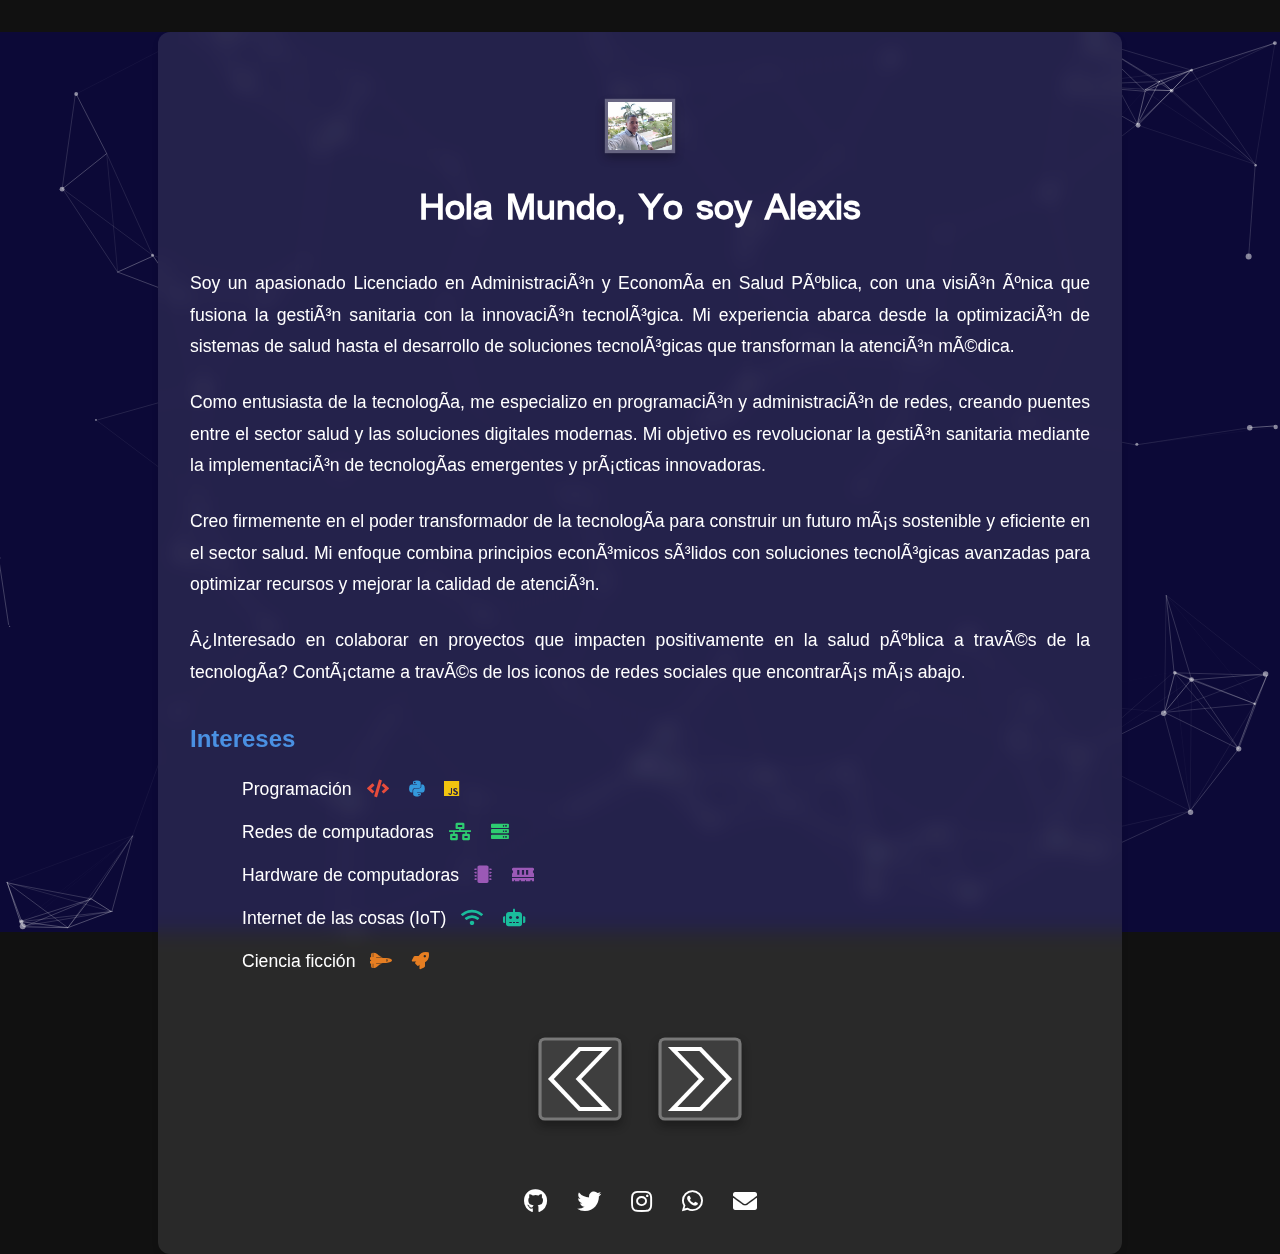
<file: index.html>
<!DOCTYPE html>
<html lang="es">
<head>
	 <meta http-equiv=“Content-Type” content=“text/html; charset=UTF-8” />
  <title>Sobre Alexis</title>
  <meta name="description" content="Alexis Parra González- Esta página web contiene mis intereses, particularmente en el campo de la programación.">
  <meta name="author" content="Alexis Parra González" />
  <meta name="viewport" content="width=device-width, initial-scale=1.0, minimum-scale=1.0, maximum-scale=1.0, user-scalable=no">
  <link rel="icon" href="icons/icon-computer.svg" type="image/icon type">
  <link rel="stylesheet" href="https://cdnjs.cloudflare.com/ajax/libs/font-awesome/5.15.4/css/all.min.css">
  <link rel="stylesheet" href="index.css">
</head>

<body onload="ref()">

<div id="particles-js"></div>
  

<script src="js/particles.js"></script>
<script src="js/app.js"></script>

<div class="panel" style="display: block;">
  

<img src="img/mug.jpg" alt="Profile" id="mug"></img>

<h1 id="htext">Hola Mundo, Yo soy Alexis</h1>
<p id="paratext">
    Soy un apasionado Licenciado en Administración y Economía en Salud Pública, con una visión única que fusiona la gestión sanitaria con la innovación tecnológica. Mi experiencia abarca desde la optimización de sistemas de salud hasta el desarrollo de soluciones tecnológicas que transforman la atención médica.
</p>

<p id="paratext">
    Como entusiasta de la tecnología, me especializo en programación y administración de redes, creando puentes entre el sector salud y las soluciones digitales modernas. Mi objetivo es revolucionar la gestión sanitaria mediante la implementación de tecnologías emergentes y prácticas innovadoras.
</p>

<p id="paratext">
    Creo firmemente en el poder transformador de la tecnología para construir un futuro más sostenible y eficiente en el sector salud. Mi enfoque combina principios económicos sólidos con soluciones tecnológicas avanzadas para optimizar recursos y mejorar la calidad de atención.
</p>

<p id="paratext">
    ¿Interesado en colaborar en proyectos que impacten positivamente en la salud pública a través de la tecnología? Contáctame a través de los iconos de redes sociales que encontrarás más abajo.
</p>

<div id="infocontainer">
    
<h2 id="h2text"><script type="text/javascript" src="js/listcontrol.js"></script></h2>
  <ul id="list">
  <li id="ele1"></li>
  <li id="ele2"></li>
  <li id="ele3"></li>
  <li id="ele4"></li>
  <li id="ele5"></li>

</ul>
</div>
    

<p align="center" id="nav">
<a onclick="onClickLeft()"><img src="icons/arrow_left.png" id="floating-button1" alt="LeftClick" name="btnn"></a>
<a onclick="onClickRight()"><img src="icons/arrow_right.png" id="floating-button1" alt="RightClick" name="btnn"></a>
</p>    


  <div class="social-links">
    <a href="https://github.com/cubanitoalex" target="_blank" class="social-icon">
      <i class="fab fa-github"></i>
    </a>
    <a href="https://twitter.com/cubanito_alex" target="_blank" class="social-icon">
      <i class="fab fa-twitter"></i>
    </a>
    <a href="https://www.instagram.com/cubanitoalexx" target="_blank" class="social-icon">
      <i class="fab fa-instagram"></i>
    </a>
    <a href="https://wa.me/5352469458" target="_blank" class="social-icon">
      <i class="fab fa-whatsapp"></i>
    </a>
    <a href="mailto:alexiparra@gmail.com" class="social-icon">
      <i class="fas fa-envelope"></i>
    </a>
  </div>
</div>

<script>
    // Deshabilitar click derecho
    document.addEventListener('contextmenu', function(e) {
      e.preventDefault();
    });

    // Deshabilitar teclas de inspección y otras teclas de desarrollo
    document.addEventListener('keydown', function(e) {
      // Deshabilitar F12
      if(e.keyCode == 123) {
        e.preventDefault();
      }
      
      // Deshabilitar Ctrl+Shift+I, Ctrl+Shift+J, Ctrl+Shift+U
      if(e.ctrlKey && e.shiftKey && (e.keyCode === 73 || e.keyCode === 74 || e.keyCode === 85)) {
        e.preventDefault();
      }
    });

    // Deshabilitar la vista del código fuente
    document.onkeypress = function (event) {
      event = (event || window.event);
      if (event.keyCode == 123) {
        return false;
      }
    }
  </script>

<!-- Modal para la imagen -->
<div id="imageModal" class="modal">
  <img class="modal-content" id="modalImg">
</div>

<script>
// Obtener elementos
var modal = document.getElementById("imageModal");
var img = document.getElementById("mug");
var modalImg = document.getElementById("modalImg");

// Cuando se hace clic en la imagen
img.onclick = function() {
  modal.style.display = "block";
  modalImg.src = this.src;
  document.body.style.overflow = 'hidden'; // Prevenir scroll
}

// Cerrar el modal al hacer clic en cualquier parte
modal.onclick = function() {
  modal.style.display = "none";
  document.body.style.overflow = 'auto'; // Restaurar scroll
}

// Prevenir que pointer-events: none afecte el clic en la imagen
img.style.pointerEvents = 'auto';
</script>

</body>
</html>
</file>
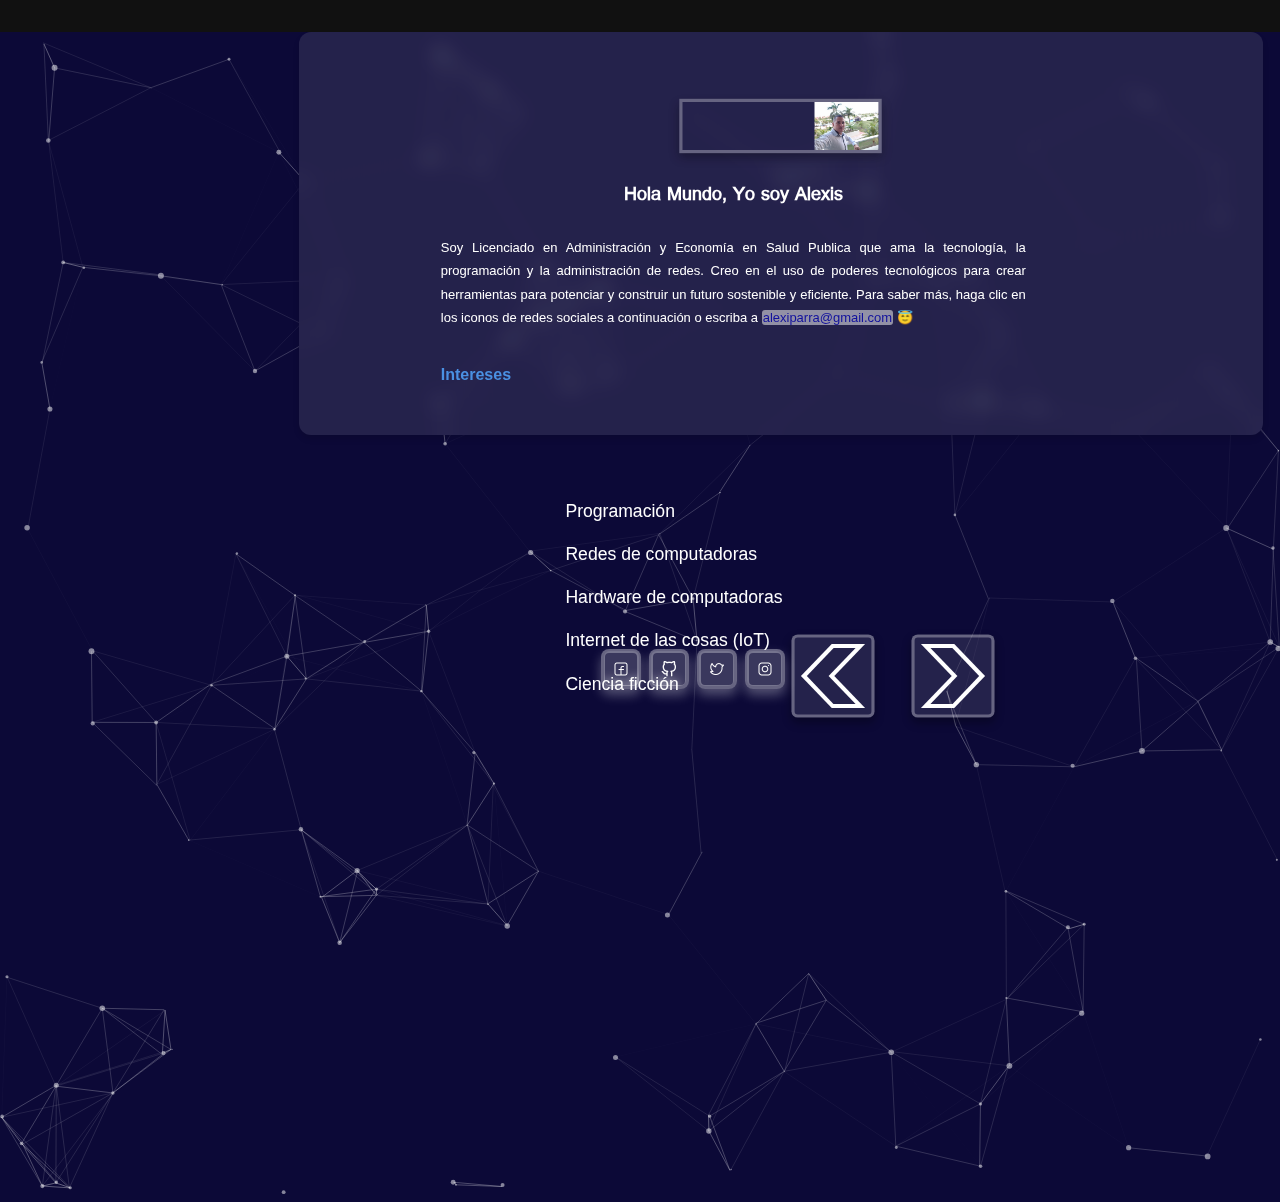
<file: mobile.html>
<!DOCTYPE html>
<html lang="en">
<head>
  <meta http-equiv=�Content-Type� content=�text/html; charset=UTF-8? />
  <title>Sobre Alexis</title>
  <meta name="description" content="Alexis Parra Gonz&aacute;lez- Esta p�gina web contiene mis intereses, particularmente en el campo de la programaci�n.">
  <meta name="author" content="Alexis Parra Gonz&aacute;lez" />
  <meta name="viewport" content="width=device-width, initial-scale=1.0, minimum-scale=1.0, maximum-scale=1.0, user-scalable=no">
  <link rel="icon" href="icons/icon-computer.svg" type="image/icon type">
  <link rel="stylesheet" type="text/css" href="index.css">
  <style type="text/css">
  	

  	#htext{
  		font-size: 20px;
  		top: 205px;
  		padding-left: 110px;
      width: 65%;
  	}

    #particles-js {
    position: absolute;
    width: 100%;
    height: 130%;
    background-color: #0c0937;
    }


  	#paratext{
  		font-size: 13px;
  		padding-left: 110px;
  		top: 250px;
      width: 65%;
  	}

  	#mug{
  		height: 155px;
  		width: 155px;
  		padding-left: 165px;
  	}

  	#h2text{
  		font-size: 16px;
  		top: 410px;
      padding-left: 110px;	
  	}

  	ul{
  		top: 450px;
  		left: 15%;
      padding-left: 90px;
  		position: absolute;
  	}

  	li{
  		font-size: 14px;
 
  	}


    #nav{
  	top: 540px;
  	position: absolute;
  	left: 50%;
	}


  	#social{
  	top: 595px;
    position: absolute;
    left: 31%;
    padding-left: 6px;
  	}

  	.panel{
  		left: 11%;
      width: 100%;
    }


  </style>


</head>

<body onload="ref()">
<script type="text/javascript"> 
if(window.innerHeight < window.innerWidth){
    alert("This webpage is intended to be viewed in potrait mode/on smartphone's only");
  } 
</script>

<div id="particles-js"></div>
  

<script src="js/particles.js"></script>
<script src="js/app.js"></script>

<Sdiv class="panel" style="display: block;">
  

<img src="img/mug.jpg" alt="Alex" id="mug"></img>

<h1 id="htext">Hola Mundo, Yo soy Alexis </h1>
<p id="paratext">Soy Licenciado en Administraci&oacute;n y Econom&iacute;a en Salud Publica que ama la tecnolog&iacute;a, la programaci&oacute;n y la administraci&oacute;n de redes. Creo en el uso de poderes tecnol&oacute;gicos para crear herramientas para potenciar y construir un futuro sostenible y eficiente. Para saber m&aacute;s, haga clic en los iconos de redes sociales a continuaci&oacute;n o escriba a <a style="background-color: white; opacity: 0.5; border-radius:3px; padding-left: 1px; padding-right: 1px;" href="mailto:alexiparra@gmail.com">alexiparra@gmail.com</a>  &#x1F607;</p>

<div id="infocontainer">
    
<h2 id="h2text"><script type="text/javascript" src="js/listcontrol.js"></script></h2>
  <ul id="list">
  <li id="ele1"></li>
  <li id="ele2"></li>
  <li id="ele3"></li>
  <li id="ele4"></li>
  <li id="ele5"></li>

</ul>
</div>
    

<p align="center" id="nav">
<a onclick="onClickLeft()"><img src="icons/arrow_left.png" id="floating-button1" alt="LeftClick" name="btnn"></a>
<a onclick="onClickRight()"><img src="icons/arrow_right.png" id="floating-button1" alt="RightClick" name="btnn"></a>
</p>    


  <p align="center" id="social">
    <a href="https://www.facebook.com/cubanitoalex" target="_blank"><img src="icons/facebook.png" alt="cubanitoalex Facebook" id="floating-button" name="btnn"></a> 
    <a href="https://github.com/cubanitoalex" target="_blank"><img src="icons/github.png" alt="cubanitoalex Github"  id="floating-button"></a>
    <a href="https://twitter.com/cubanito_alex" target="_blank"><img src="icons/twitter.png" alt="cubanito_alex Twitter"  id="floating-button"></a>
    <a href="https://www.instagram.com/cubanitoalexx" target="_blank"><img src="icons/instagram.png" alt="cubanitoalexx Instagram"  id="floating-button"></a>
      
  </p>
</div>
</body>
</html>
</file>
<file: index.css>
html,body,div,span,object,iframe,h1,h2,h3,h4,h5,h6,p,blockquote,pre,abbr,address,cite,code,del,dfn,em,img,ins,kbd,q,samp,small,strong,sub,sup,var,b,i,dl,dt,dd,ol,ul,li,fieldset,form,label,legend,table,caption,tbody,tfoot,thead,tr,th,td,article,aside,canvas,details,figcaption,figure,footer,header,hgroup,menu,nav,section,summary,time,mark,audio,video{margin:0;padding:0;border:0;outline:0;font-size:100%;vertical-align:baseline;background:transparent}
  body{line-height:1;}
article,aside,details,figcaption,figure,footer,header,hgroup,menu,nav,section{display:block}
nav ul{list-style:none}
blockquote,q{quotes:none}
blockquote:before,blockquote:after,q:before,q:after{content:none}
a{margin:0;padding:0;font-size:100%;vertical-align:baseline;background:transparent;text-decoration:none}
mark{background-color:#ff9;color:#000;font-style:italic;font-weight:bold}
del{text-decoration:line-through}
abbr[title],dfn[title]{border-bottom:1px dotted;cursor:help}
table{border-collapse:collapse;border-spacing:0}
hr{display:block;height:1px;border:0;border-top:1px solid #ccc;margin:1em 0;padding:0}
input,select{vertical-align:middle}
li{list-style:square; font-size: 20px; }

html,body{ 
  width:100%;
  height:100%;
  background:#111;
}

html{
  -webkit-tap-highlight-color: rgba(0, 0, 0, 0);
}

body {
  font-family: 'Arial', sans-serif;
  line-height: 1.6;
  background: #0c0937;
  color: white;
}

canvas{
  display:block;
  vertical-align:bottom;
}
/* ---- particles.js container ---- */

@font-face{
  font-family: 'Arabic Transparent';
  src : url('font/artro.ttf') format('truetype');
  font-weight: normal;
  font-size: normal;
}

#particles-js {
  position: fixed;
  width: 100%;
  height: 100%;
  background-color: #0c0937;
  z-index: 1;
}

.panel {
  font-family: 'Source Sans Pro', sans-serif;
  position: relative;
  z-index: 10;
  max-width: 900px;
  margin: 2rem auto;
  padding: 2rem;
  background: rgba(255, 255, 255, 0.1);
  backdrop-filter: blur(10px);
  border-radius: 12px;
  box-shadow: 0 4px 6px rgba(0, 0, 0, 0.1);
  padding-top: 40px !important;
}

#htext {
  font-family: 'Arabic Transparent', Arial, sans-serif;
  color: white;
  font-size: 2.5rem;
  margin-bottom: 1rem;
  text-align: center;
}

.logo-container {
  width: 300px;
  height: auto;
  margin: 20px auto !important;
  position: relative;
  z-index: 2;
  display: flex;
  justify-content: center;
  align-items: center;
}

img[src*="logo"] {
  max-width: 150px !important;
  height: auto !important;
  width: auto !important;
  display: block;
  margin: 0 auto;
  opacity: 0.9;
  transition: transform 0.3s ease;
}

img[src*="logo"]:hover {
  transform: scale(1.05);
  opacity: 1;
}

@media (max-width: 768px) {
  img[src*="logo"] {
    max-width: 120px !important;
  }
}

@media (max-width: 480px) {
  img[src*="logo"] {
    max-width: 100px !important;
  }
}

#mug {
  display: block;
  width: 300px;
  height: 300px;
  margin: 20px auto;
  display: block;
  box-shadow: 0 0 20px rgba(0, 0, 0, 0.5);
  transition: transform 0.3s ease;
  cursor: pointer;
}

#mug:hover {
  transform: scale(1.05);
}

@media (max-width: 768px) {
  #mug {
    width: 250px;
    height: 250px;
  }
}

#paratext {
  font-size: 1.1rem;
  line-height: 1.8;
  margin: 1.5rem 0;
  text-align: justify;
}

#h2text {
  font-size: 1.5rem;
  margin: 2rem 0 1rem;
  color: #4a90e2;
}

ul {
  margin-left: 2rem;
  margin-bottom: 2rem;
}

li {
  margin-bottom: 0.5rem;
  font-size: 1.1rem;
}

#nav, #social {
  display: flex;
  justify-content: center;
  gap: 1rem;
  margin: 2rem 0;
  position: relative;
  z-index: 10;
}

#floating-button, #floating-button1 {
  transition: transform 0.3s ease, box-shadow 0.3s ease;
  background: rgba(255, 255, 255, 0.1);
  border-radius: 8px;
  padding: 0.5rem;
}

#floating-button:hover, #floating-button1:hover {
  transform: scale(1.2);
  box-shadow: 0 0 15px rgba(255, 255, 255, 0.3);
}

.social-links {
    display: flex;
    justify-content: center;
    gap: 20px;
    margin-top: 20px;
}

.social-icon {
    color: #fff;
    font-size: 24px;
    transition: transform 0.3s ease, color 0.3s ease;
}

.social-icon:hover {
    transform: scale(1.2);
}

.fa-github:hover {
    color: #6e5494;
}

.fa-linkedin:hover {
    color: #0077b5;
}

.fa-whatsapp:hover {
    color: #25D366;
}

.fas, .fab {
    margin: 0 5px;
}

.fa-code { color: #ff6b6b; }
.fa-python { color: #4B8BBE; }
.fa-js { color: #f7df1e; }
.fa-network-wired { color: #00c853; }
.fa-server { color: #7e57c2; }
.fa-microchip { color: #ff7043; }
.fa-memory { color: #26c6da; }
.fa-wifi { color: #29b6f6; }
.fa-robot { color: #78909c; }
.fa-space-shuttle { color: #ec407a; }
.fa-rocket { color: #ff5722; }
.fa-mobile-alt { color: #42a5f5; }
.fa-android { color: #a4c639; }
.fa-apple { color: #666666; }
.fa-project-diagram { color: #26a69a; }
.fa-cloud { color: #29b6f6; }
.fa-cogs { color: #78909c; }
.fa-github { color: #ffffff; }
.fa-gamepad { color: #7e57c2; }
.fa-link { color: #26a69a; }
.fa-bitcoin { color: #f7931a; }
.fa-brain { color: #ec407a; }
.fa-shield-alt { color: #43a047; }
.fa-chart-line { color: #26c6da; }
.fa-envelope:hover {
    color: #EA4335;  /* Color rojo de Gmail */
}

/* Social Media Icons Styling */
#social {
  display: flex;
  justify-content: center;
  gap: 0.8rem;
  margin: 1rem auto;
  padding: 0.5rem;
  z-index: 10;
  position: relative;
}

#social a {
  width: 25px;
  height: 25px;
  display: flex;
  align-items: center;
  justify-content: center;
  background: rgba(255, 255, 255, 0.1);
  border-radius: 6px;
  backdrop-filter: blur(5px);
  transition: all 0.3s ease;
  padding: 5px;
}

#social a:hover {
  transform: translateY(-3px);
  background: rgba(255, 255, 255, 0.2);
  box-shadow: 0 4px 8px rgba(0, 0, 0, 0.2);
}

#social img {
  width: 16px !important;
  height: 16px !important;
  max-width: 16px !important;
  filter: brightness(0) invert(1);
}

/* Specific hover colors for each platform */
#social a[href*="github"]:hover {
  background: #24292e;
}

#social a[href*="twitter"]:hover {
  background: #1DA1F2;
}

#social a[href*="linkedin"]:hover {
  background: #0077B5;
}

#social a[href*="instagram"]:hover {
  background: linear-gradient(45deg, #405DE6, #5851DB, #833AB4, #C13584, #E1306C, #FD1D1D);
}

@media (max-width: 768px) {
  #social a {
    width: 22px;
    height: 22px;
    padding: 4px;
  }
  .logo-container {
    width: 200px;
  }
}

@media (max-width: 480px) {
  #htext {
    font-size: 1.5rem;
  }
  .logo-container {
    width: 150px;
  }
  #nav, #social {
    flex-wrap: wrap;
  }
}

/* Estilos para la lista de intereses */
ul {
    list-style: none;
    padding-left: 20px;
}

ul li {
    margin: 15px 0;
    font-size: 1.1em;
    display: flex;
    align-items: center;
    gap: 10px;
}

/* Efecto hover para los iconos */
.fas:hover, .fab:hover {
    transform: scale(1.2);
    filter: brightness(1.2);
    transition: all 0.3s ease;
}

/* Colores específicos para cada tipo de icono */
.fa-code { color: #e74c3c; }
.fa-python { color: #3498db; }
.fa-js { color: #f1c40f; }
.fa-network-wired, .fa-server { color: #2ecc71; }
.fa-microchip, .fa-memory { color: #9b59b6; }
.fa-wifi, .fa-robot { color: #1abc9c; }
.fa-space-shuttle, .fa-rocket { color: #e67e22; }

/* Reducción más agresiva del logo */
[class*="logo"], [id*="logo"], 
.panel img, .panel svg, 
#particles-js img, #particles-js svg,
img[alt*="logo"], img[alt*="Logo"],
svg {
  max-width: 80px !important;
  width: 80px !important;
  height: auto !important;
  transform: scale(0.8) !important;
}

/* Contenedor del logo */
.logo-container, 
[class*="logo-container"],
[id*="logo-container"] {
  width: 80px !important;
  height: auto !important;
  margin: 1rem auto !important;
  transform-origin: center !important;
}

/* Ajustes específicos para el logo en el panel */
.panel .logo-container,
.panel svg,
.panel img[alt*="logo"] {
  max-width: 80px !important;
  width: 80px !important;
}

/* Responsive */
@media (max-width: 768px) {
  [class*="logo"], [id*="logo"], 
  .panel img, .panel svg,
  #particles-js img, #particles-js svg,
  img[alt*="logo"], img[alt*="Logo"],
  svg {
    max-width: 60px !important;
    width: 60px !important;
  }
  
  .logo-container {
    width: 60px !important;
  }
}

@media (max-width: 480px) {
  [class*="logo"], [id*="logo"], 
  .panel img, .panel svg,
  #particles-js img, #particles-js svg,
  img[alt*="logo"], img[alt*="Logo"],
  svg {
    max-width: 50px !important;
    width: 50px !important;
  }
  
  .logo-container {
    width: 50px !important;
  }
}

/* Mantener los iconos sociales pequeños */
#social img, 
#social svg, 
.social-icons img, 
.social-icons svg {
  width: 16px !important;
  height: 16px !important;
  max-width: 16px !important;
  transform: none !important;
}

@keyframes rotate360 {
  from {
    transform: rotate(0deg);
  }
  to {
    transform: rotate(360deg);
  }
}

/* Estilos super específicos para la imagen de perfil */
img,
img.profile-pic,
.profile-pic,
[alt*="Profile"],
[alt*="profile"],
[alt*="Avatar"],
[alt*="avatar"] {
  width: 150px !important;
  height: 150px !important;
  margin: 20px auto !important;
  display: block !important;
  cursor: pointer !important;
  transition: all 0.3s ease !important;
  border: 4px solid rgba(255, 255, 255, 0.3) !important;
  box-shadow: 0 6px 12px rgba(0, 0, 0, 0.3) !important;
  object-fit: cover !important;
}

img:hover,
img.profile-pic:hover,
.profile-pic:hover,
[alt*="Profile"]:hover,
[alt*="profile"]:hover,
[alt*="Avatar"]:hover,
[alt*="avatar"]:hover {
  transform: scale(1.1) !important;
  border-color: rgba(255, 255, 255, 0.6) !important;
  box-shadow: 0 8px 16px rgba(0, 0, 0, 0.4) !important;
}

img:active,
img.profile-pic:active,
.profile-pic:active,
[alt*="Profile"]:active,
[alt*="profile"]:active,
[alt*="Avatar"]:active,
[alt*="avatar"]:active {
  animation: profileRotate 0.8s ease-in-out !important;
}

@keyframes profileRotate {
  0% {
    transform: rotate(0deg) scale(1.1);
  }
  100% {
    transform: rotate(360deg) scale(1.1);
  }
}

/* Asegurarse de que ningún otro estilo sobrescriba estos */
.profile-pic,
.avatar,
.user-image {
  width: 150px !important;
  height: 150px !important;
}

/* Protección contra selección y copia de texto */
body {
    -webkit-user-select: none;
    -moz-user-select: none;
    -ms-user-select: none;
    user-select: none;
    -webkit-touch-callout: none;
}

/* Proteger imágenes contra arrastrar y soltar */
img {
    -webkit-user-drag: none;
    -khtml-user-drag: none;
    -moz-user-drag: none;
    -o-user-drag: none;
    user-drag: none;
    pointer-events: none;
}

/* Estilos para el modal de la imagen */
.modal {
    display: none;
    position: fixed;
    z-index: 1000;
    top: 0;
    left: 0;
    width: 100%;
    height: 100%;
    background-color: rgba(0, 0, 0, 0.9);
    cursor: pointer;
}

.modal-content {
    margin: auto;
    display: block;
    width: 80%;
    max-width: 700px;
    position: relative;
    top: 50%;
    transform: translateY(-50%);
    border-radius: 15px;
    animation: zoom 0.3s ease;
}

@keyframes zoom {
    from {transform: translateY(-50%) scale(0.1)}
    to {transform: translateY(-50%) scale(1)}
}
</file>
